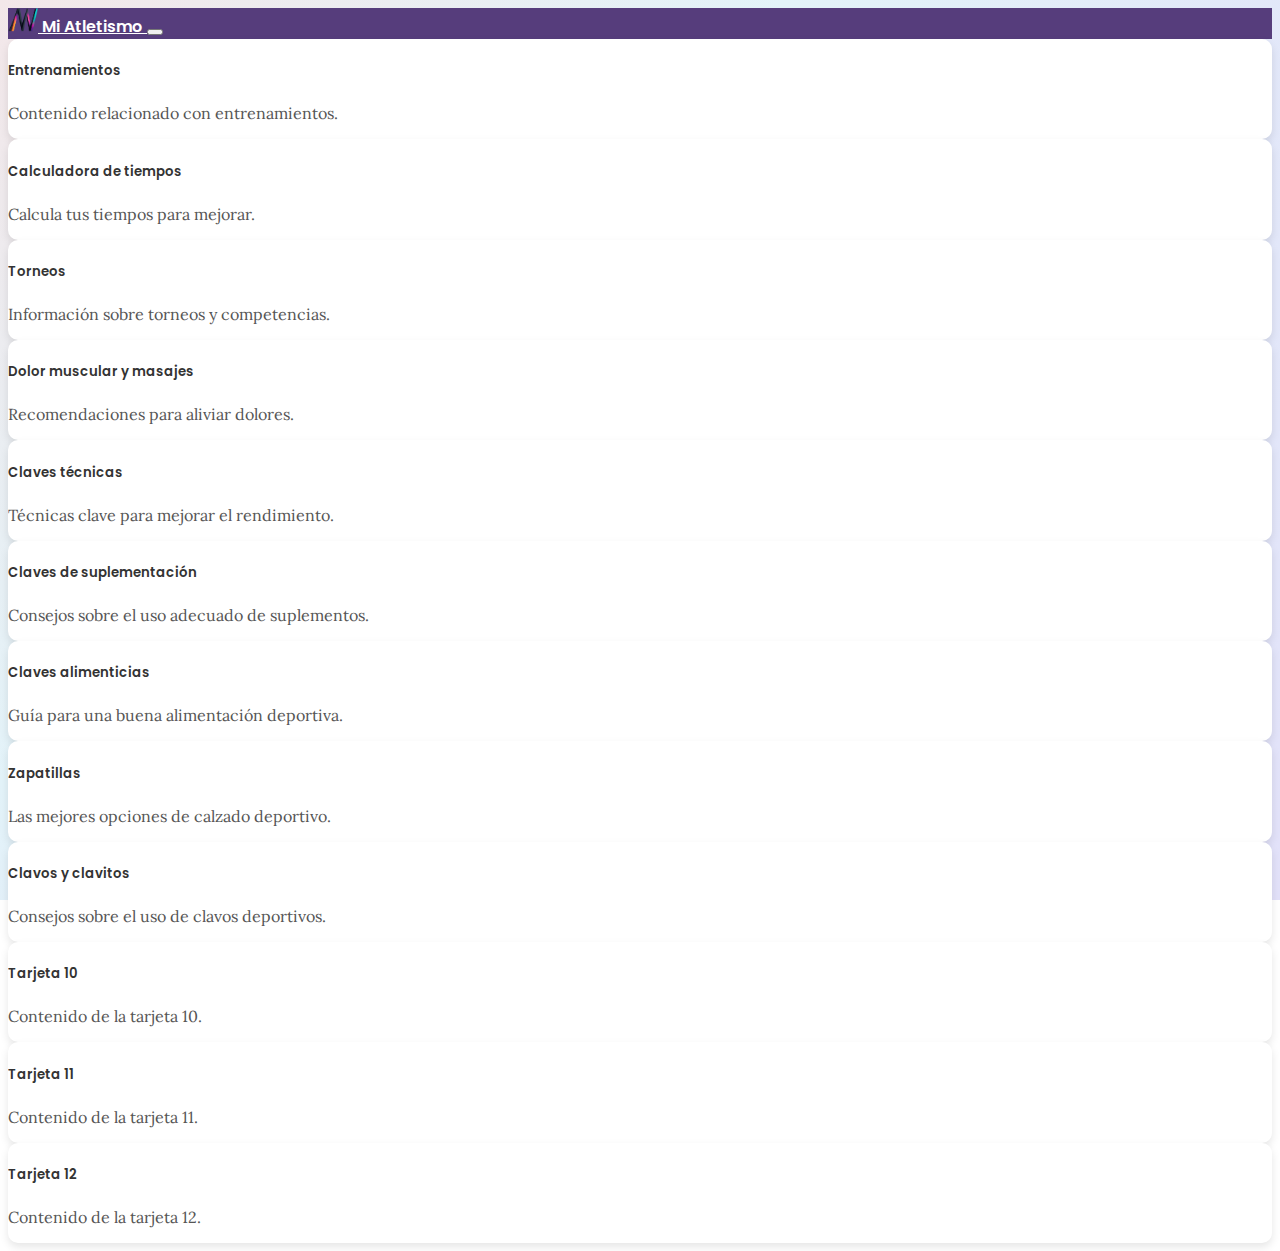
<file: index.html>
<!DOCTYPE html>
<html lang="en">
<head>
    <meta charset="UTF-8">
    <meta name="viewport" content="width=device-width, initial-scale=1.0">
    <link href="https://cdn.jsdelivr.net/npm/bootstrap@5.3.2/dist/css/bootstrap.min.css" rel="stylesheet" integrity="sha384-T3c6CoIi6uLrA9TneNEoa7RxnatzjcDSCmG1MXxSR1GAsXEV/Dwwykc2MPK8M2HN" crossorigin="anonymous">
    <link href="https://fonts.googleapis.com/css2?family=Poppins:wght@300;400;600&display=swap" rel="stylesheet">
    <link href="https://fonts.googleapis.com/css2?family=Lora:ital,wght@0,400..700;1,400..700&display=swap" rel="stylesheet">
    <title>Document</title>
    <style>
      body {
        font-family: 'Poppins', sans-serif;
        /* Fondo con degradado suave */
        background: radial-gradient(circle at top left, #f3e7e9, #e3f3f9, #e2e1f9);
        background-attachment: fixed;
        background-size: cover;
        min-height: 100vh;
    }
      .navbar {
        background-color: #563d7c;
      }
      .navbar-brand {
        color: white !important;
        font-weight: 600;
      }
      .navbar-brand:hover {
        color: #ffdd57 !important;
      }
      .card {
        background-color: #ffffff;
        box-shadow: 0 4px 8px rgba(0, 0, 0, 0.1);
        border-radius: 10px;
        transition: box-shadow 0.3s ease;
        position: relative;
        overflow: hidden;
      }
      .card:hover {
        background-color: rgba(86, 61, 124, 0.1);
        transform: scale(1.02);
    }
      .card-title {
        font-weight: 600;
        color: #333;
      }
      .card-text {
        color: #555;
        font-family: "Lora", serif;
      }
      .btn-outline-info {
        border-color: #563d7c;
        color: #563d7c;
      }
      .btn-outline-info:hover {
        background-color: #563d7c;
        color: #fff;
      }

    </style>
</head>
<body>
    
<nav class="navbar navbar-expand-lg">
    <div class="container-fluid">
      <a class="navbar-brand" href="index.html">
        <img src="Logotipo.png" alt="Logo" width="30" height="24" class="d-inline-block align-text-top">
        Mi Atletismo
      </a>
      <button class="navbar-toggler" type="button" data-bs-toggle="offcanvas" data-bs-target="#offcanvasRight" aria-controls="offcanvasRight" aria-label="Toggle navigation">
        <span class="navbar-toggler-icon"></span>
      </button>
    </div>
</nav>

<div class="container-fluid mt-5">
    <!-- Primera fila de tarjetas -->
    <div class="row justify-content-center mb-4">
      <div class="col-sm-6 col-md-4 col-lg-3 mb-3 d-flex">
        <div class="card flex-fill">
          <div class="card-body d-flex flex-column">
            <h5 class="card-title">Entrenamientos</h5>
            <p class="card-text">Contenido relacionado con entrenamientos.</p>
            <a href="entrenamientoCHECK.html" class="stretched-link"></a>
          </div>
        </div>
      </div>
      <div class="col-sm-6 col-md-4 col-lg-3 mb-3 d-flex">
        <div class="card flex-fill">
          <div class="card-body d-flex flex-column">
            <h5 class="card-title">Calculadora de tiempos</h5>
            <p class="card-text">Calcula tus tiempos para mejorar.</p>
            <a href="tiempoCHECK.html" class="stretched-link"></a>
          </div>
        </div>
      </div>
      <div class="col-sm-6 col-md-4 col-lg-3 mb-3 d-flex">
        <div class="card flex-fill">
          <div class="card-body d-flex flex-column">
            <h5 class="card-title">Torneos</h5>
            <p class="card-text">Información sobre torneos y competencias.</p>
            <a href="torneosCHECKcopy.html" class="stretched-link"></a>
          </div>
        </div>
      </div>
      <div class="col-sm-6 col-md-4 col-lg-3 mb-3 d-flex">
        <div class="card flex-fill">
          <div class="card-body d-flex flex-column">
            <h5 class="card-title">Dolor muscular y masajes</h5>
            <p class="card-text">Recomendaciones para aliviar dolores.</p>
            <a href="#" class="stretched-link"></a>
          </div>
        </div>
      </div>
    </div>

    <!-- Segunda fila de tarjetas -->
    <div class="row justify-content-center mb-4">
      <div class="col-sm-6 col-md-4 col-lg-3 mb-3 d-flex">
        <div class="card flex-fill">
          <div class="card-body d-flex flex-column">
            <h5 class="card-title">Claves técnicas</h5>
            <p class="card-text">Técnicas clave para mejorar el rendimiento.</p>
            <a href="#" class="stretched-link"></a>
          </div>
        </div>
      </div>
      <div class="col-sm-6 col-md-4 col-lg-3 mb-3 d-flex">
        <div class="card flex-fill">
          <div class="card-body d-flex flex-column">
            <h5 class="card-title">Claves de suplementación</h5>
            <p class="card-text">Consejos sobre el uso adecuado de suplementos.</p>
            <a href="#" class="stretched-link"></a>
          </div>
        </div>
      </div>
      <div class="col-sm-6 col-md-4 col-lg-3 mb-3 d-flex">
        <div class="card flex-fill">
          <div class="card-body d-flex flex-column">
            <h5 class="card-title">Claves alimenticias</h5>
            <p class="card-text">Guía para una buena alimentación deportiva.</p>
            <a href="#" class="stretched-link"></a>
          </div>
        </div>
      </div>
      <div class="col-sm-6 col-md-4 col-lg-3 mb-3 d-flex">
        <div class="card flex-fill">
          <div class="card-body d-flex flex-column">
            <h5 class="card-title">Zapatillas</h5>
            <p class="card-text">Las mejores opciones de calzado deportivo.</p>
            <a href="#" class="stretched-link"></a>
          </div>
        </div>
      </div>
    </div>

    <!-- Tercera fila de tarjetas -->
    <div class="row justify-content-center">
      <div class="col-sm-6 col-md-4 col-lg-3 mb-3 d-flex">
        <div class="card flex-fill">
          <div class="card-body d-flex flex-column">
            <h5 class="card-title">Clavos y clavitos</h5>
            <p class="card-text">Consejos sobre el uso de clavos deportivos.</p>
            <a href="#" class="stretched-link"></a>
          </div>
        </div>
      </div>
      <div class="col-sm-6 col-md-4 col-lg-3 mb-3 d-flex">
        <div class="card flex-fill">
          <div class="card-body d-flex flex-column">
            <h5 class="card-title">Tarjeta 10</h5>
            <p class="card-text">Contenido de la tarjeta 10.</p>
            <a href="#" class="stretched-link"></a>
          </div>
        </div>
      </div>
      <div class="col-sm-6 col-md-4 col-lg-3 mb-3 d-flex">
        <div class="card flex-fill">
          <div class="card-body d-flex flex-column">
            <h5 class="card-title">Tarjeta 11</h5>
            <p class="card-text">Contenido de la tarjeta 11.</p>
            <a href="#" class="stretched-link"></a>
          </div>
        </div>
      </div>
      <div class="col-sm-6 col-md-4 col-lg-3 mb-3 d-flex">
        <div class="card flex-fill">
          <div class="card-body d-flex flex-column">
            <h5 class="card-title">Tarjeta 12</h5>
            <p class="card-text">Contenido de la tarjeta 12.</p>
            <a href="#" class="stretched-link"></a>
          </div>
        </div>
      </div>
    </div>
  </div>

<script src="https://cdn.jsdelivr.net/npm/@popperjs/core@2.11.8/dist/umd/popper.min.js" integrity="sha384-I7E8VVD/ismYTF4hNIPjVp/Zjvgyol6VFvRkX/vR+Vc4jQkC+hVqc2pM8ODewa9r" crossorigin="anonymous"></script>
<script src="https://cdn.jsdelivr.net/npm/bootstrap@5.3.2/dist/js/bootstrap.min.js" integrity="sha384-BBtl+eGJRgqQAUMxJ7pMwbEyER4l1g+O15P+16Ep7Q9Q+zqX6gSbd85u4mG4QzX+" crossorigin="anonymous"></script>
</body>
</html>
</file>
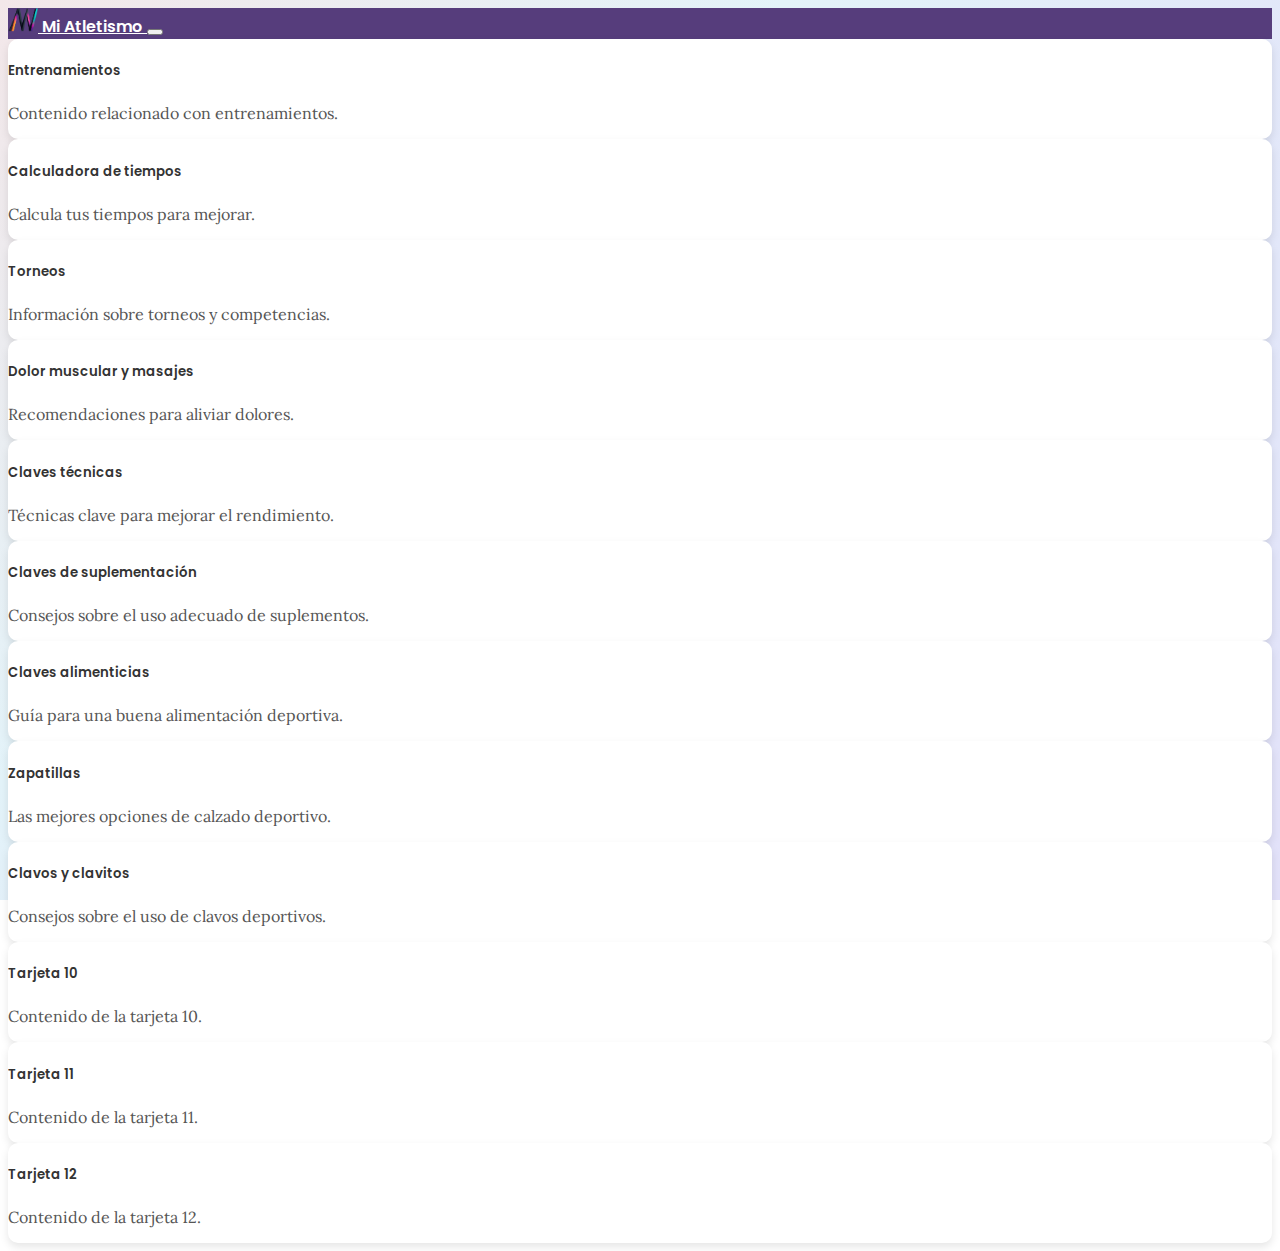
<file: indexCHECK.html>
<!DOCTYPE html>
<html lang="en">
<head>
    <meta charset="UTF-8">
    <meta name="viewport" content="width=device-width, initial-scale=1.0">
    <link href="https://cdn.jsdelivr.net/npm/bootstrap@5.3.2/dist/css/bootstrap.min.css" rel="stylesheet" integrity="sha384-T3c6CoIi6uLrA9TneNEoa7RxnatzjcDSCmG1MXxSR1GAsXEV/Dwwykc2MPK8M2HN" crossorigin="anonymous">
    <link href="https://fonts.googleapis.com/css2?family=Poppins:wght@300;400;600&display=swap" rel="stylesheet">
    <link href="https://fonts.googleapis.com/css2?family=Lora:ital,wght@0,400..700;1,400..700&display=swap" rel="stylesheet">
    <title>Document</title>
    <style>
      body {
        font-family: 'Poppins', sans-serif;
        /* Fondo con degradado suave */
        background: radial-gradient(circle at top left, #f3e7e9, #e3f3f9, #e2e1f9);
        background-attachment: fixed;
        background-size: cover;
        min-height: 100vh;
    }
      .navbar {
        background-color: #563d7c;
      }
      .navbar-brand {
        color: white !important;
        font-weight: 600;
      }
      .navbar-brand:hover {
        color: #ffdd57 !important;
      }
      .card {
        background-color: #ffffff;
        box-shadow: 0 4px 8px rgba(0, 0, 0, 0.1);
        border-radius: 10px;
        transition: box-shadow 0.3s ease;
        position: relative;
        overflow: hidden;
      }
      .card:hover {
        background-color: rgba(86, 61, 124, 0.1);
        transform: scale(1.02);
    }
      .card-title {
        font-weight: 600;
        color: #333;
      }
      .card-text {
        color: #555;
        font-family: "Lora", serif;
      }
      .btn-outline-info {
        border-color: #563d7c;
        color: #563d7c;
      }
      .btn-outline-info:hover {
        background-color: #563d7c;
        color: #fff;
      }

    </style>
</head>
<body>
    
<nav class="navbar navbar-expand-lg">
    <div class="container-fluid">
      <a class="navbar-brand" href="indexCHECK.html">
        <img src="Logotipo.png" alt="Logo" width="30" height="24" class="d-inline-block align-text-top">
        Mi Atletismo
      </a>
      <button class="navbar-toggler" type="button" data-bs-toggle="offcanvas" data-bs-target="#offcanvasRight" aria-controls="offcanvasRight" aria-label="Toggle navigation">
        <span class="navbar-toggler-icon"></span>
      </button>
    </div>
</nav>

<div class="container-fluid mt-5">
    <!-- Primera fila de tarjetas -->
    <div class="row justify-content-center mb-4">
      <div class="col-sm-6 col-md-4 col-lg-3 mb-3 d-flex">
        <div class="card flex-fill">
          <div class="card-body d-flex flex-column">
            <h5 class="card-title">Entrenamientos</h5>
            <p class="card-text">Contenido relacionado con entrenamientos.</p>
            <a href="entrenamientoCHECK.html" class="stretched-link"></a>
          </div>
        </div>
      </div>
      <div class="col-sm-6 col-md-4 col-lg-3 mb-3 d-flex">
        <div class="card flex-fill">
          <div class="card-body d-flex flex-column">
            <h5 class="card-title">Calculadora de tiempos</h5>
            <p class="card-text">Calcula tus tiempos para mejorar.</p>
            <a href="tiempoCHECK.html" class="stretched-link"></a>
          </div>
        </div>
      </div>
      <div class="col-sm-6 col-md-4 col-lg-3 mb-3 d-flex">
        <div class="card flex-fill">
          <div class="card-body d-flex flex-column">
            <h5 class="card-title">Torneos</h5>
            <p class="card-text">Información sobre torneos y competencias.</p>
            <a href="torneosCHECK.html" class="stretched-link"></a>
          </div>
        </div>
      </div>
      <div class="col-sm-6 col-md-4 col-lg-3 mb-3 d-flex">
        <div class="card flex-fill">
          <div class="card-body d-flex flex-column">
            <h5 class="card-title">Dolor muscular y masajes</h5>
            <p class="card-text">Recomendaciones para aliviar dolores.</p>
            <a href="#" class="stretched-link"></a>
          </div>
        </div>
      </div>
    </div>

    <!-- Segunda fila de tarjetas -->
    <div class="row justify-content-center mb-4">
      <div class="col-sm-6 col-md-4 col-lg-3 mb-3 d-flex">
        <div class="card flex-fill">
          <div class="card-body d-flex flex-column">
            <h5 class="card-title">Claves técnicas</h5>
            <p class="card-text">Técnicas clave para mejorar el rendimiento.</p>
            <a href="#" class="stretched-link"></a>
          </div>
        </div>
      </div>
      <div class="col-sm-6 col-md-4 col-lg-3 mb-3 d-flex">
        <div class="card flex-fill">
          <div class="card-body d-flex flex-column">
            <h5 class="card-title">Claves de suplementación</h5>
            <p class="card-text">Consejos sobre el uso adecuado de suplementos.</p>
            <a href="#" class="stretched-link"></a>
          </div>
        </div>
      </div>
      <div class="col-sm-6 col-md-4 col-lg-3 mb-3 d-flex">
        <div class="card flex-fill">
          <div class="card-body d-flex flex-column">
            <h5 class="card-title">Claves alimenticias</h5>
            <p class="card-text">Guía para una buena alimentación deportiva.</p>
            <a href="#" class="stretched-link"></a>
          </div>
        </div>
      </div>
      <div class="col-sm-6 col-md-4 col-lg-3 mb-3 d-flex">
        <div class="card flex-fill">
          <div class="card-body d-flex flex-column">
            <h5 class="card-title">Zapatillas</h5>
            <p class="card-text">Las mejores opciones de calzado deportivo.</p>
            <a href="#" class="stretched-link"></a>
          </div>
        </div>
      </div>
    </div>

    <!-- Tercera fila de tarjetas -->
    <div class="row justify-content-center">
      <div class="col-sm-6 col-md-4 col-lg-3 mb-3 d-flex">
        <div class="card flex-fill">
          <div class="card-body d-flex flex-column">
            <h5 class="card-title">Clavos y clavitos</h5>
            <p class="card-text">Consejos sobre el uso de clavos deportivos.</p>
            <a href="#" class="stretched-link"></a>
          </div>
        </div>
      </div>
      <div class="col-sm-6 col-md-4 col-lg-3 mb-3 d-flex">
        <div class="card flex-fill">
          <div class="card-body d-flex flex-column">
            <h5 class="card-title">Tarjeta 10</h5>
            <p class="card-text">Contenido de la tarjeta 10.</p>
            <a href="#" class="stretched-link"></a>
          </div>
        </div>
      </div>
      <div class="col-sm-6 col-md-4 col-lg-3 mb-3 d-flex">
        <div class="card flex-fill">
          <div class="card-body d-flex flex-column">
            <h5 class="card-title">Tarjeta 11</h5>
            <p class="card-text">Contenido de la tarjeta 11.</p>
            <a href="#" class="stretched-link"></a>
          </div>
        </div>
      </div>
      <div class="col-sm-6 col-md-4 col-lg-3 mb-3 d-flex">
        <div class="card flex-fill">
          <div class="card-body d-flex flex-column">
            <h5 class="card-title">Tarjeta 12</h5>
            <p class="card-text">Contenido de la tarjeta 12.</p>
            <a href="#" class="stretched-link"></a>
          </div>
        </div>
      </div>
    </div>
  </div>

<script src="https://cdn.jsdelivr.net/npm/@popperjs/core@2.11.8/dist/umd/popper.min.js" integrity="sha384-I7E8VVD/ismYTF4hNIPjVp/Zjvgyol6VFvRkX/vR+Vc4jQkC+hVqc2pM8ODewa9r" crossorigin="anonymous"></script>
<script src="https://cdn.jsdelivr.net/npm/bootstrap@5.3.2/dist/js/bootstrap.min.js" integrity="sha384-BBtl+eGJRgqQAUMxJ7pMwbEyER4l1g+O15P+16Ep7Q9Q+zqX6gSbd85u4mG4QzX+" crossorigin="anonymous"></script>
</body>
</html>
</file>
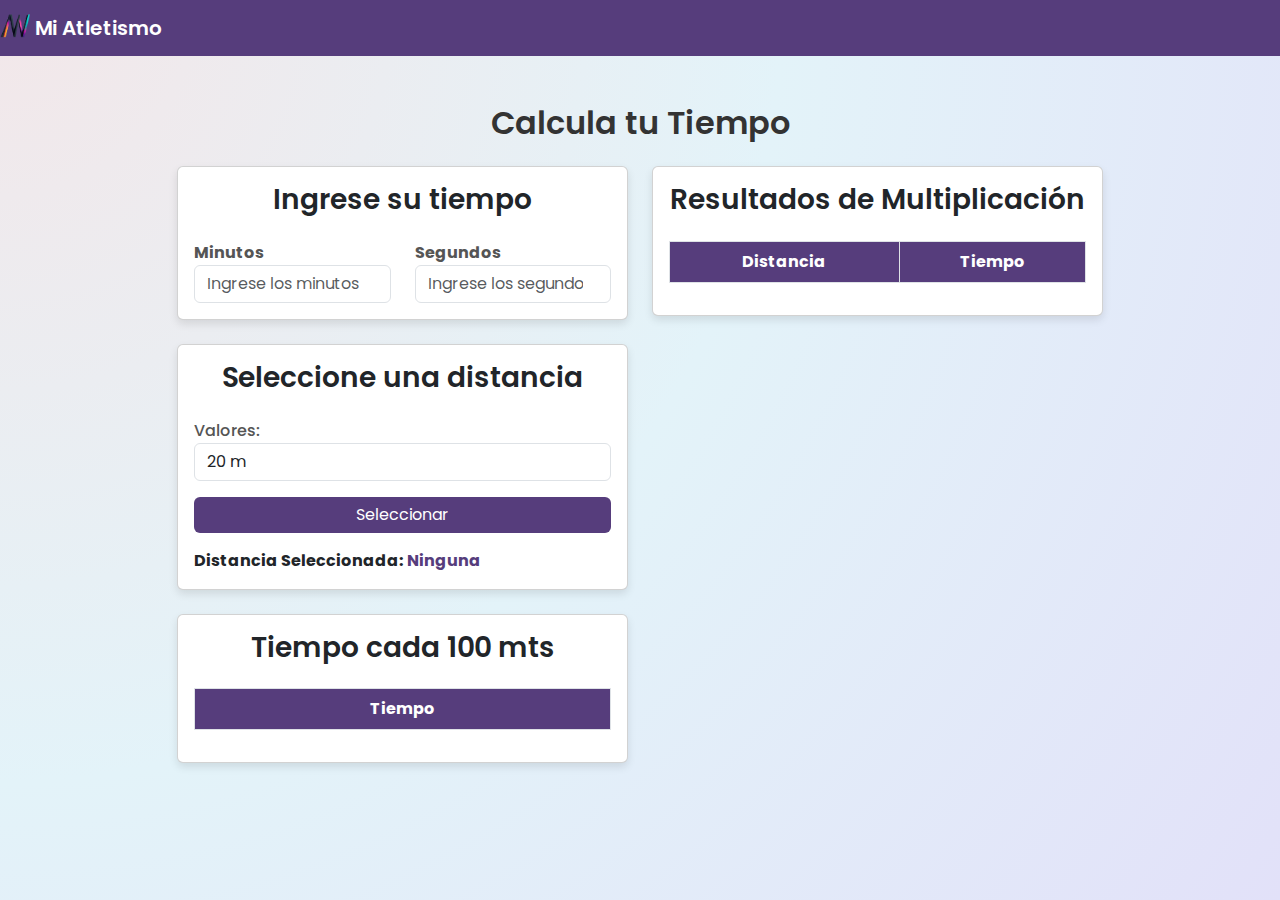
<file: tiempoCHECK.html>
<!DOCTYPE html>
<html lang="es">
<head>
  <meta charset="UTF-8">
  <meta name="viewport" content="width=device-width, initial-scale=1.0">
  <title>Calcula tu Tiempo</title>
  <!-- Bootstrap CSS -->
  <link href="https://cdn.jsdelivr.net/npm/bootstrap@5.3.2/dist/css/bootstrap.min.css" rel="stylesheet">
  <!-- Google Fonts -->
  <link href="https://fonts.googleapis.com/css2?family=Poppins:wght@300;400;600&display=swap" rel="stylesheet">
  <style>
    body {
        font-family: 'Poppins', sans-serif;
        /* Fondo con degradado suave */
        background: radial-gradient(circle at top left, #f3e7e9, #e3f3f9, #e2e1f9);
        background-attachment: fixed;
        background-size: cover;
        min-height: 100vh;
    }
    .navbar {
      background-color: #563d7c;
    }
    .navbar-brand {
      color: white !important;
      font-weight: 600;
    }
    .navbar-brand:hover {
      color: #ffdd57 !important;
    }
    .card {
      background-color: #ffffff;
      box-shadow: 0 4px 8px rgba(0, 0, 0, 0.1);
    }
    h2, h3 {
      font-weight: 600;
      color: #333;
    }
    label {
      font-weight: 500;
      color: #555;
    }
    .btn-primary {
      background-color: #563d7c;
      border: none;
    }
    .btn-primary:hover {
      background-color: #462c62;
    }
    .table thead th {
      background-color: #563d7c;
      color: white;
    }
    .table tbody tr:hover {
      background-color: #f9f9f9;
    }
    .form-control:focus {
      box-shadow: none;
      border-color: #563d7c;
    }
    #selectedValue {
      font-weight: bold;
      color: #563d7c;
    }
  </style>
</head>
<body>

  <!-- Barra de navegación -->
  <nav class="navbar navbar-expand-lg">
    <a class="navbar-brand" href="index.html">
      <img src="Logotipo.png" alt="Logo" width="30" height="24" class="d-inline-block align-text-top">
      Mi Atletismo
    </a>
    <button class="navbar-toggler" type="button" data-toggle="collapse" data-target="#navbarNav" aria-controls="navbarNav" aria-expanded="false" aria-label="Toggle navigation">
      <span class="navbar-toggler-icon"></span>
    </button>
  </nav>

<!-- Contenedor principal -->
<div class="container mt-5">
  <h2 class="text-center mb-4">Calcula tu Tiempo</h2>

  <div class="row justify-content-center">
    <!-- Columna con las tres primeras tablas -->
    <div class="col-lg-5 col-md-12 mb-4 col-m">
      <div class="row">
        <!-- Convertidor de Tiempo -->
        <div class="col-lg-12 col-md-12 mb-4">
          <div class="card">
            <div class="card-body">
              <h3 class="card-title text-center mb-4">Ingrese su tiempo</h3>
              <form>
                <div class="row">
                  <div class="form-group col">
                    <label for="minutesInput"><strong>Minutos</strong></label>
                    <input type="number" class="form-control" id="minutesInput" placeholder="Ingrese los minutos">
                  </div>
                  <div class="form-group col">
                    <label for="secondsInput"><strong>Segundos</strong></label>
                    <input type="number" class="form-control" id="secondsInput" placeholder="Ingrese los segundos">
                  </div>
                </div>
                <div class="row mt-3 d-none">
                  <div class="form-group col">
                    <!-- <button type="button" class="btn btn-primary btn-block w-100" id="calculateButton">Calcular</button> -->
                  </div>
                </div>
                <div class="row mt-3 d-none">
                  <div class="form-group col">
                    <!-- <label for="totalSecondsOutput">Total en Segundos</label> -->
                    <input type="text" class="form-control d-none" id="totalSecondsOutput" readonly>
                  </div>
                </div>
              </form>
            </div>
          </div>
        </div>

        <!-- Selección de Valor -->
        <div class="col-lg-12 col-md-12 mb-4">
          <div class="card">
            <div class="card-body">
              <h3 class="card-title text-center mb-4">Seleccione una distancia</h3>
              <div class="form-group">
                <label for="valueSelect">Valores:</label>
                <select class="form-control" id="valueSelect">
                  <!-- Opciones del selector -->
                  <option value="20">20 m</option>
                  <option value="30">30 m</option>
                  <option value="40">40 m</option>
                  <option value="50">50 m</option>
                  <option value="60">60 m</option>
                  <option value="80">80 m</option>
                  <option value="100">100 m</option>
                  <option value="120">120 m</option>
                  <option value="150">150 m</option>
                  <option value="200">200 m</option>
                  <option value="220">220 m</option>
                  <option value="250">250 m</option>
                  <option value="300">300 m</option>
                  <option value="400">400 m</option>
                  <option value="500">500 m</option>
                  <option value="600">600 m</option>
                  <option value="800">800 m</option>
                  <option value="1000">1000 m</option>
                  <option value="1200">1200 m</option>
                  <option value="1500">1500 m</option>
                  <option value="2000">2000 m</option>
                  <option value="3000">3000 m</option>
                  <!-- Más opciones aquí -->
                </select>
              </div>
              <button class="btn btn-primary mt-3 w-100" id="selectButton">Seleccionar</button>
              <div class="mt-3">
                <strong>Distancia Seleccionada:</strong>
                <span id="selectedValue">Ninguna</span>
              </div>
            </div>
          </div>
        </div>

        <!-- Cálculo del Total en Segundos -->
        <div class="col-lg-12 col-md-12 mb-4">
          <div class="card">
            <div class="card-body">
              <h3 class="card-title text-center mb-4">Tiempo cada 100 mts</h3>
              <table class="table table-bordered text-center">
                <thead>
                  <tr>
                    <th class="d-none">Total en Segundos</th>
                    <th class="d-none">Valor Seleccionado</th>
                    <th>Tiempo</th>
                  </tr>
                </thead>
                <tbody id="calculationTableBody">
                  <!-- Filas de resultados se llenarán mediante JavaScript -->
                </tbody>
              </table>
            </div>
          </div>
        </div>
      </div>
    </div>

    <!-- Resultados de Multiplicación -->
    <div class="col-lg-5 col-md-6 mb-4">
      <div class="card">
        <div class="card-body">
          <h3 class="card-title text-center mb-4">Resultados de Multiplicación</h3>
          <table class="table table-bordered text-center">
            <thead>
              <tr>
                <th>Distancia</th>
                <th>Tiempo</th>
              </tr>
            </thead>
            <tbody id="resultTableBody">
              <!-- Las filas serán añadidas dinámicamente aquí -->
            </tbody>
          </table>
        </div>
      </div>
    </div>
  </div>
</div>



  <!-- jQuery, Bootstrap JS -->
  <script src="https://cdn.jsdelivr.net/npm/@popperjs/core@2.11.8/dist/umd/popper.min.js"></script>
  <script src="https://cdn.jsdelivr.net/npm/bootstrap@5.3.2/dist/js/bootstrap.min.js"></script>

  <!-- JavaScript para el cálculo -->
  <script>
    // Evento para calcular el total en segundos
    document.getElementById('selectButton').addEventListener('click', function() {
      const minutesInput = document.getElementById('minutesInput').value;
      const secondsInput = document.getElementById('secondsInput').value;
      const minutes = parseFloat(minutesInput) || 0;
      const seconds = parseFloat(secondsInput) || 0;
      const totalSeconds = (minutes * 60) + seconds;
      document.getElementById('totalSecondsOutput').value = totalSeconds;
    });

    // Evento para seleccionar un valor y realizar cálculos
    document.getElementById('selectButton').addEventListener('click', function() {
      const selectedValue = document.getElementById('valueSelect').value;
      document.getElementById('selectedValue').textContent = selectedValue;

      const totalSeconds = parseFloat(document.getElementById('totalSecondsOutput').value) || 0;
      let result;

  // Modificación para multiplicar por 10 cuando selectedValue.length === 1
    if (selectedValue.length === 2) {
    result = totalSeconds / parseInt(selectedValue[0], 10)*10;
  } else if (selectedValue.length === 3) {
    result = totalSeconds / parseInt(selectedValue[0], 10);
  } else if (selectedValue.length === 4) {
    result = totalSeconds / parseInt(selectedValue.slice(0, 2), 10);
  }

      result = result ? parseFloat(result.toFixed(2)) : 'N/A';

      // Agregar resultados a la tabla de cálculo
      const calculationTableBody = document.getElementById('calculationTableBody');
      const row = document.createElement('tr');
      row.innerHTML = `
        <td>${result} s</td>
      `
      {totalSeconds}
      {selectedValue};
      calculationTableBody.appendChild(row);

      // Tabla de multiplicación
      const valores = [10, 20, 30, 40, 50, 60, 80, 100, 120, 150, 200, 220, 250, 300,
      400, 500, 600, 800, 1000, 1200, 1500, 2000, 3000];
      const resultTableBody = document.getElementById('resultTableBody');
      resultTableBody.innerHTML = '';

      valores.forEach(function(valor) {
        let multiplicacion;

        if (valor.toString().length === 2) {
          multiplicacion = valor * result * 0.01;
        } else if (valor.toString().length === 3) {
          multiplicacion = valor * result * 0.01;
        } else if (valor.toString().length === 4) {
          multiplicacion = valor * result * 0.01;
        } else {
          multiplicacion = valor * result;
        }
   // Convertir segundos a minutos y segundos
   const minutos = Math.floor(multiplicacion / 60); // minutos completos
   const segundos = multiplicacion % 60; // resto en segundos

   // Crear la cadena para mostrar minutos y segundos
   let tiempoFormateado = '';
   if (minutos > 0) {
     tiempoFormateado += `${minutos}.`;
   }

   // Formatear segundos: si no tiene centésimas, no las imprime
   tiempoFormateado += (segundos % 1 === 0) ? `${Math.floor(segundos)}` : `${segundos.toFixed(2)}`;

   const row = document.createElement('tr');
   row.innerHTML = `
     <td>${valor} m</td>
     <td>${tiempoFormateado} </td>  <!-- Mostrar minutos y segundos si los minutos no son 0 -->
   `;
   resultTableBody.appendChild(row);
 });
});
  </script>
</body>
</html>
</file>
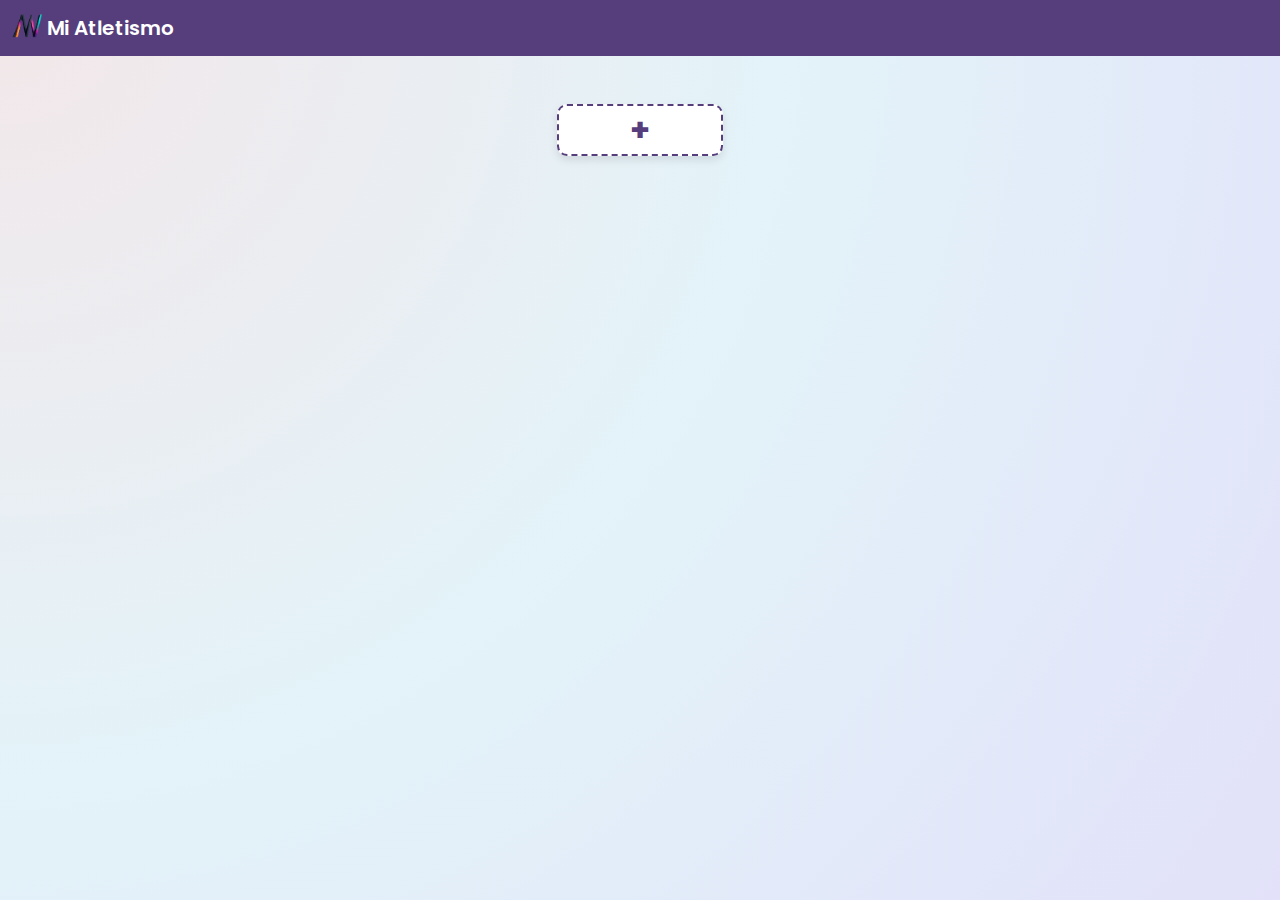
<file: torneosCHECK.html>
<!DOCTYPE html>
<html lang="es">

<head>
    <meta charset="UTF-8">
    <meta name="viewport" content="width=device-width, initial-scale=1.0">
    <title>Torneos</title>
    <!-- Bootstrap CSS -->
    <link href="https://cdn.jsdelivr.net/npm/bootstrap@5.3.2/dist/css/bootstrap.min.css" rel="stylesheet">
    <!-- Google Fonts -->
    <link href="https://fonts.googleapis.com/css2?family=Poppins:wght@300;400;600&display=swap" rel="stylesheet">
    <style>
        body {
            font-family: 'Poppins', sans-serif;
            /* Fondo con degradado suave */
            background: radial-gradient(circle at top left, #f3e7e9, #e3f3f9, #e2e1f9);
            background-attachment: fixed;
            background-size: cover;
            min-height: 100vh;
        }

        .navbar {
            background-color: #563d7c;
        }

        .navbar-brand {
            color: white !important;
            font-weight: 600;
        }

        .navbar-brand:hover {
            color: #ffdd57 !important;
        }

        .add-card-btn {
            font-size: 2rem;
            font-weight: bold;
            color: #563d7c;
            cursor: pointer;
            display: flex;
            align-items: center;
            justify-content: center;
            height: 100%;
            border: 2px dashed #563d7c;
            transition: background-color 0.3s ease;
        }

        .add-card-btn:hover {
            background-color: rgba(86, 61, 124, 0.1);
        }

        .highlighted {
            background-color: #ffc13b9f !important;
        }

        .remove-card-btn {
            position: absolute;
            top: 10px;
            right: 10px;
            opacity: 0;
            transition: opacity 0.3s ease, transform 0.3s ease;
            cursor: pointer;
        }

        .card:hover .remove-card-btn {
            opacity: 1;
            transform: scale(1.1);
        }

        .card {
            background-color: #ffffff;
            box-shadow: 0 4px 8px rgba(0, 0, 0, 0.1);
            border-radius: 10px;
            transition: box-shadow 0.3s ease, background-color 0.3s ease;
            position: relative;
            overflow: hidden;
        }

        .card:hover {
            box-shadow: 0 8px 16px rgba(0, 0, 0, 0.2);
        }
    </style>
</head>

<body>
    <!-- Barra de navegación -->
    <nav class="navbar navbar-expand-lg">
        <div class="container-fluid">
            <a class="navbar-brand" href="index.html">
                <img src="Logotipo.png" alt="Logo" width="30" height="24" class="d-inline-block align-text-top">
                Mi Atletismo
            </a>
        </div>
    </nav>

    <div class="container mt-5">
        <div class="row justify-content-center">
            <!-- Botón de "Más" para añadir una nueva tarjeta -->
            <div class="col-12 col-md-6 col-lg-2 mb-3">
                <div class="card add-card-btn" data-bs-toggle="modal" data-bs-target="#entryModal">
                    +
                </div>
            </div>

            <!-- Contenedor de las tarjetas generadas -->
            <div id="cardsContainer" class="mt-4 row justify-content-center"></div>
        </div>
    </div>

    <!-- Modal para formulario de entrada -->
    <div class="modal fade" id="entryModal" tabindex="-1" aria-labelledby="entryModalLabel" aria-hidden="true">
        <div class="modal-dialog modal-dialog-centered">
            <div class="modal-content">
                <div class="modal-header bg-dark text-white">
                    <h5 class="modal-title" id="entryModalLabel">Nuevo Registro</h5>
                    <button type="button" class="btn-close btn-close-white" data-bs-dismiss="modal" aria-label="Close"></button>
                </div>
                <div class="modal-body">
                    <form id="dataForm">
                        <div class="mb-3">
                            <label for="inputNumber1" class="form-label">Distancia (m)</label>
                            <input type="number" class="form-control" id="inputNumber1" placeholder="Introduce la distancia">
                        </div>
                        <div class="mb-3">
                            <label for="inputDecimal" class="form-label">Tu tiempo (s)</label>
                            <input type="number" class="form-control" id="inputDecimal" step="0.01" placeholder="Introduce tu tiempo">
                        </div>
                        <div class="mb-3">
                            <label for="inputDate" class="form-label">Fecha</label>
                            <input type="date" class="form-control" id="inputDate">
                        </div>
                        <button type="submit" class="btn btn-dark w-100">Registrar</button>
                    </form>
                </div>
            </div>
        </div>
    </div>

    <!-- Bootstrap JS -->
    <script src="https://cdn.jsdelivr.net/npm/@popperjs/core@2.11.8/dist/umd/popper.min.js"></script>
    <script src="https://cdn.jsdelivr.net/npm/bootstrap@5.3.2/dist/js/bootstrap.min.js"></script>
    <script>
        document.addEventListener('DOMContentLoaded', function() {
            const cardsContainer = document.getElementById('cardsContainer');
            const savedCards = localStorage.getItem('cards');
            if (savedCards) {
                cardsContainer.innerHTML = savedCards;
            }
        });

        document.getElementById('dataForm').addEventListener('submit', function(event) {
            event.preventDefault();

            // Obtener los valores de los inputs
            const distance = document.getElementById('inputNumber1').value;
            const time = document.getElementById('inputDecimal').value;
            const date = document.getElementById('inputDate').value;

            // Crear la nueva tarjeta
            const cardHTML = `
                <div class="card mb-3 m-3 position-relative col-12 col-md-6 col-lg-2 text-center" ondblclick="toggleCardHighlight(this)">
                    <button class="btn-close remove-card-btn" onclick="removeCard(this)"></button>
                    <div class="card-body">
                        <h5 class="card-title fw-bold mb-2">${date}</h5>
                        <p class="card-text">Distancia: <strong>${distance} m</strong></p>
                        <p class="card-text">Tiempo: <strong>${time} s</strong></p>
                    </div>
                </div>
            `;

            // Agregar la tarjeta al contenedor
            const cardsContainer = document.getElementById('cardsContainer');
            cardsContainer.insertAdjacentHTML('beforeend', cardHTML);

            // Guardar las tarjetas en el almacenamiento local
            localStorage.setItem('cards', cardsContainer.innerHTML);

            // Limpiar el formulario y cerrar el modal
            document.getElementById('dataForm').reset();
            const modal = bootstrap.Modal.getInstance(document.getElementById('entryModal'));
            modal.hide();
        });

        function removeCard(button) {
            const card = button.closest('.card');
            card.remove();
            // Actualizar el almacenamiento local
            const cardsContainer = document.getElementById('cardsContainer');
            localStorage.setItem('cards', cardsContainer.innerHTML);
        }

        // Función para destacar o quitar destacado de una tarjeta al hacer doble clic
        function toggleCardHighlight(card) {
            card.classList.toggle('highlighted');
            // Actualizar las tarjetas en el almacenamiento local
            const cardsContainer = document.getElementById('cardsContainer');
            localStorage.setItem('cards', cardsContainer.innerHTML);
        }
    </script>
</body>

</html>
</file>
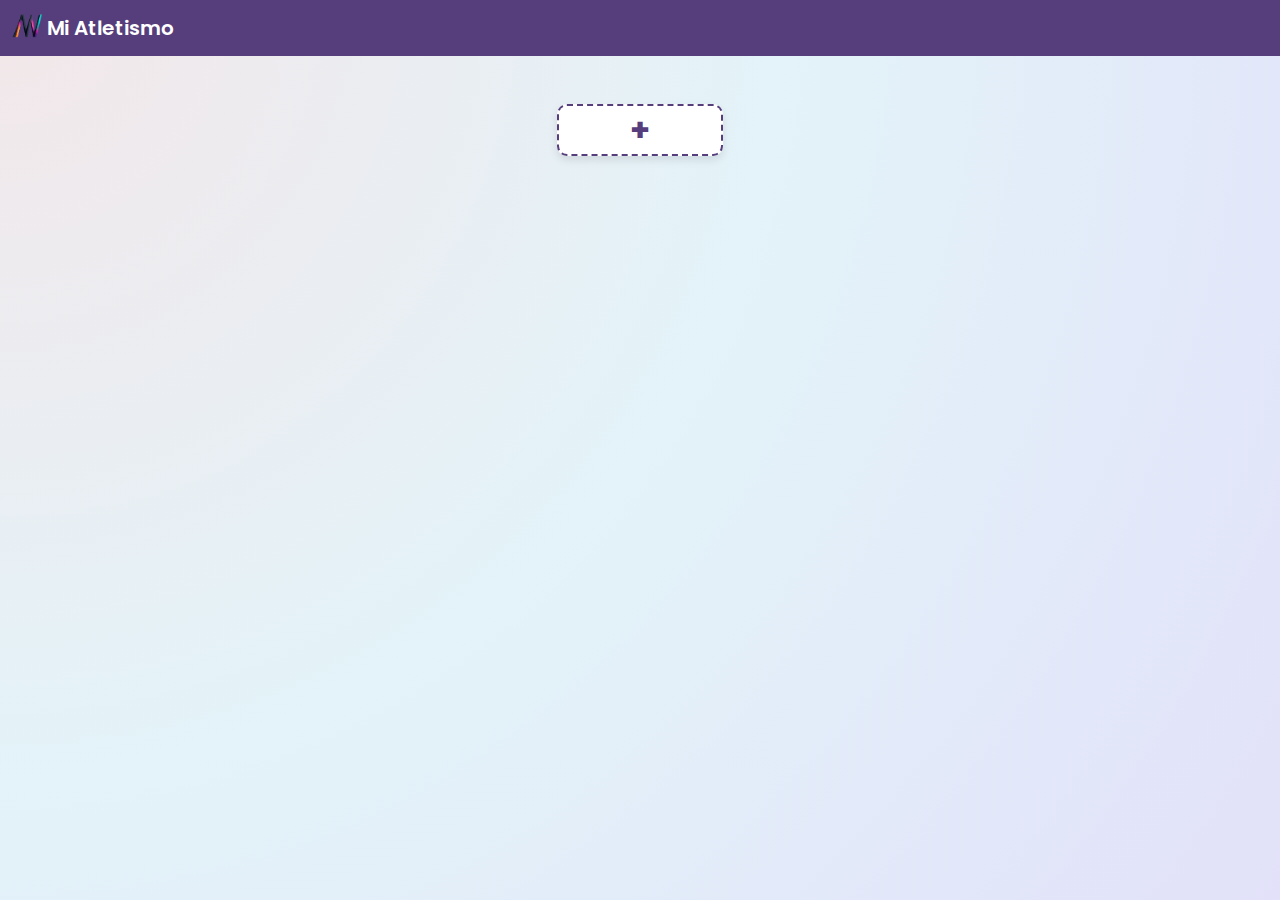
<file: torneosCHECKcopy.html>
<!DOCTYPE html>
<html lang="es">

<head>
    <meta charset="UTF-8">
    <meta name="viewport" content="width=device-width, initial-scale=1.0">
    <title>Torneos</title>
    
    <!-- Bootstrap CSS -->
    <link href="https://cdn.jsdelivr.net/npm/bootstrap@5.3.2/dist/css/bootstrap.min.css" rel="stylesheet">
    
    <!-- Google Fonts -->
    <link href="https://fonts.googleapis.com/css2?family=Poppins:wght@300;400;600&display=swap" rel="stylesheet">
    
    <!-- Font Awesome para íconos -->
    <link rel="stylesheet" href="https://cdnjs.cloudflare.com/ajax/libs/font-awesome/6.6.0/css/all.min.css" integrity="sha512-Kc323vGBEqzTmouAECnVceyQqyqdsSiqLQISBL29aUW4U/M7pSPA/gEUZQqv1cwx4OnYxTxve5UMg5GT6L4JJg==" crossorigin="anonymous" referrerpolicy="no-referrer" />
    
    <style>
        /* Estilos personalizados */
        body {
            font-family: 'Poppins', sans-serif;
            background: radial-gradient(circle at top left, #f3e7e9, #e3f3f9, #e2e1f9);
            background-attachment: fixed;
            background-size: cover;
            min-height: 100vh;
        }

        .navbar {
            background-color: #563d7c;
        }

        .navbar-brand {
            color: white !important;
            font-weight: 600;
        }

        .navbar-brand:hover {
            color: #ffdd57 !important;
        }

        .add-card-btn {
            font-size: 2rem;
            font-weight: bold;
            color: #563d7c;
            cursor: pointer;
            display: flex;
            align-items: center;
            justify-content: center;
            height: 100%;
            border: 2px dashed #563d7c;
            transition: background-color 0.3s ease;
        }

        .add-card-btn:hover {
            background-color: rgba(86, 61, 124, 0.1);
        }

        .highlighted {
            background-color: #ffc13b9f !important;
        }

        .remove-card-btn {
            position: absolute;
            top: 10px;
            right: 10px;
            opacity: 0;
            transition: opacity 0.3s ease, transform 0.3s ease;
            cursor: pointer;
        }

        .card:hover .remove-card-btn {
            opacity: 1;
            transform: scale(1.1);
        }

        .card {
            background-color: #ffffff;
            box-shadow: 0 4px 8px rgba(0, 0, 0, 0.1);
            border-radius: 10px;
            transition: box-shadow 0.3s ease, background-color 0.3s ease;
            position: relative;
            overflow: hidden;
        }

        .card:hover {
            box-shadow: 0 8px 16px rgba(0, 0, 0, 0.2);
        }
    </style>
</head>

<body>
    <!-- Barra de navegación -->
    <nav class="navbar navbar-expand-lg">
        <div class="container-fluid">
            <a class="navbar-brand" href="index.html">
                <img src="Logotipo.png" alt="Logo" width="30" height="24" class="d-inline-block align-text-top">
                Mi Atletismo
            </a>
        </div>
    </nav>

    <div class="container mt-5">
        <div class="row justify-content-center">
            <!-- Botón de "Más" para añadir una nueva tarjeta -->
            <div class="col-12 col-md-6 col-lg-2 mb-3">
                <div class="card add-card-btn" data-bs-toggle="modal" data-bs-target="#entryModal">
                    +
                </div>
            </div>

            <!-- Contenedor de las tarjetas generadas -->
            <div id="cardsContainer" class="mt-4 row justify-content-center"></div>
        </div>
    </div>

    <!-- Modal para formulario de entrada -->
    <div class="modal fade" id="entryModal" tabindex="-1" aria-labelledby="entryModalLabel" aria-hidden="true">
        <div class="modal-dialog modal-dialog-centered">
            <div class="modal-content">
                <div class="modal-header bg-dark text-white">
                    <h5 class="modal-title" id="entryModalLabel">Nuevo Registro</h5>
                    <button type="button" class="btn-close btn-close-white" data-bs-dismiss="modal" aria-label="Close"></button>
                </div>
                <div class="modal-body">
                    <!-- Formulario para registrar una nueva entrada -->
                    <form id="dataForm">
                        <div class="mb-3">
                            <label for="inputNumber1" class="form-label">Distancia</label>
                            <div class="input-group">
                                <span class="input-group-text" id="basic-addon2">
                                    <i class="fa-solid fa-road" style="color: #54487a;"></i>
                                </span>
                                <input type="number" class="form-control" id="inputNumber1" placeholder="Introduzca la distancia en metros" required>
                            </div>
                        </div>
                        <!-- Entrada para minutos y segundos -->
                        <div class="input-group">
                            <span class="input-group-text" id="basic-addon2">
                                <i class="fa-solid fa-clock" style="color: #FFD43B;"></i>
                            </span>
                            <input type="text" placeholder="Minutos" id="inputMinute" class="form-control" required>
                            <input type="text" placeholder="Segundos" id="inputDecimal" class="form-control" required>
                        </div>
                        <div class="mb-3">
                            <label for="inputDate" class="form-label">Fecha</label>
                            <input type="date" class="form-control" id="inputDate" required>
                        </div>
                        <button type="submit" class="btn btn-dark w-100">Registrar</button>
                    </form>
                </div>
            </div>
        </div>
    </div>

    <!-- Bootstrap JS y Popper -->
    <script src="https://cdn.jsdelivr.net/npm/@popperjs/core@2.11.8/dist/umd/popper.min.js"></script>
    <script src="https://cdn.jsdelivr.net/npm/bootstrap@5.3.2/dist/js/bootstrap.min.js"></script>
    
    <script>
        // Cargar tarjetas guardadas desde el almacenamiento local cuando la página se carga
        document.addEventListener('DOMContentLoaded', function() {
            const cardsContainer = document.getElementById('cardsContainer');
            const savedCards = localStorage.getItem('cards');
            if (savedCards) {
                cardsContainer.innerHTML = savedCards;
            }
        });

        // Manejar el envío del formulario
        document.getElementById('dataForm').addEventListener('submit', function(event) {
            event.preventDefault(); // Evitar el envío del formulario por defecto

            // Obtener los valores de los inputs
            const distance = document.getElementById('inputNumber1').value;
            const time1 = document.getElementById('inputMinute').value;
            const time2 = document.getElementById('inputDecimal').value;
            const date = document.getElementById('inputDate').value;

            // Crear la nueva tarjeta con los datos ingresados
            const cardHTML = `
                <div class="card mb-3 m-3 position-relative col-12 col-md-6 col-lg-2 text-center" ondblclick="toggleCardHighlight(this)">
                    <button class="btn-close remove-card-btn" onclick="removeCard(this)"></button>
                    <div class="card-body">
                        <h5 class="card-title fw-bold mb-2">${date}</h5>
                        <p class="card-text">Distancia: <strong>${distance} m</strong></p>
                        <p class="card-text">Tiempo: <strong>${time1},${time2} s</strong></p>
                    </div>
                </div>
            `;

            // Agregar la nueva tarjeta al contenedor
            const cardsContainer = document.getElementById('cardsContainer');
            cardsContainer.insertAdjacentHTML('beforeend', cardHTML);

            // Guardar las tarjetas en el almacenamiento local
            localStorage.setItem('cards', cardsContainer.innerHTML);

            // Limpiar el formulario y cerrar el modal
            document.getElementById('dataForm').reset();
            const modal = bootstrap.Modal.getInstance(document.getElementById('entryModal'));
            modal.hide();
        });

        // Función para eliminar una tarjeta
        function removeCard(button) {
            const card = button.closest('.card');
            card.remove();
            // Actualizar el almacenamiento local después de eliminar una tarjeta
            const cardsContainer = document.getElementById('cardsContainer');
            localStorage.setItem('cards', cardsContainer.innerHTML);
        }

        // Función para destacar o desactivar el destacado de una tarjeta al hacer doble clic
        function toggleCardHighlight(card) {
            card.classList.toggle('highlighted');
           // Actualizar las tarjetas en el almacenamiento local
           const cardsContainer = document.getElementById('cardsContainer');
           localStorage.setItem('cards', cardsContainer.innerHTML);
       }
   </script>
</body>

</html>
</file>
